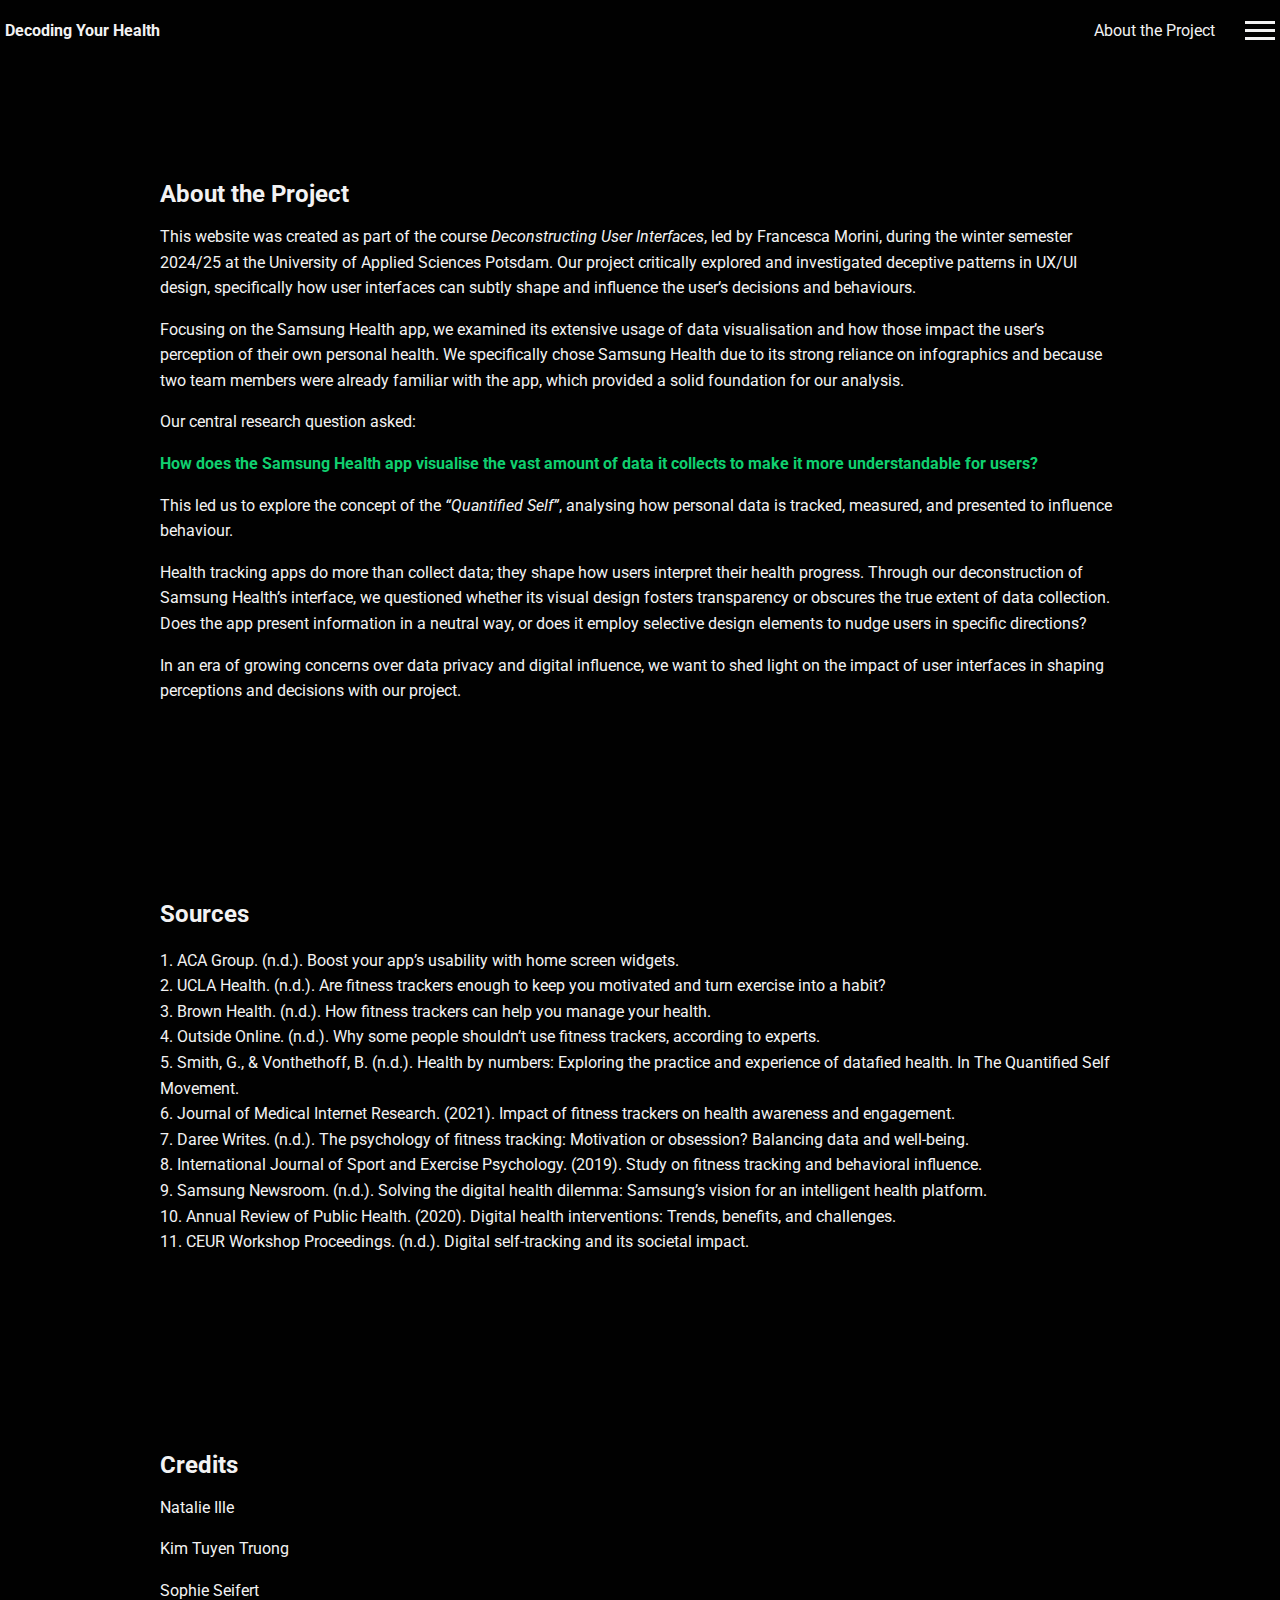
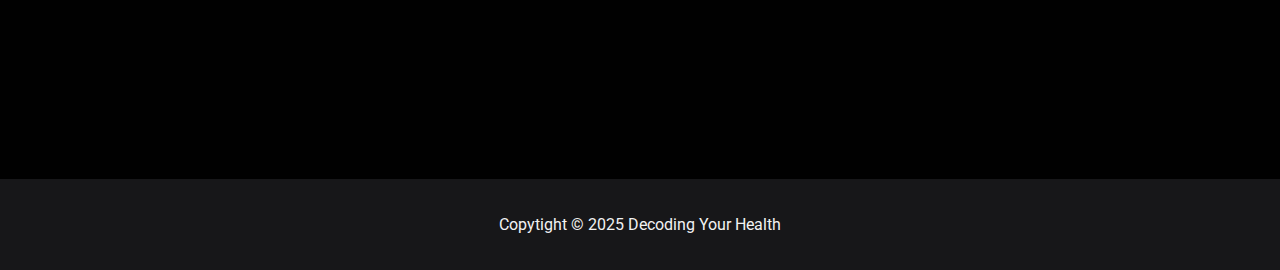
<file: pages/about.html>
<!DOCTYPE html>
<html lang="eng">

<head>
	<meta charset="utf-8">
	<meta http-equiv="X-UA-Compatible" content="IE=edge"/>
	<link rel="icon" type="image/png" href="../img/favicon.png">
	<title>Decoding Your Health</title>
	<meta name="description" content="Understanding The Quantified Self Through Samsung Health"/>
	<meta name="viewport" content="width=device-width, initial-scale=1"/>
	<link rel="stylesheet" href="../css/style.css" />
	<link href="https://fonts.googleapis.com/css2?family=Roboto&display=swap" rel="stylesheet">
</head>

<body>
	<header>
        <a href="/index.html" class="header">Decoding Your Health</a>
        <div class="nav-container">
            <nav>
                <ul class="nav-links">
                    <li><a href="#about">About the Project</a></li>
                </ul>
            </nav>
            <div class="menu-toggle" id="menu-toggle">
                <div class="bar"></div>
                <div class="bar"></div>
                <div class="bar"></div>
            </div>
        </div>
        <div class="mobile-menu" id="mobile-menu">
            <ul>
                <li><a href="/index.html/#indroduction">Introduction</a></li>
                <li><a href="/index/#self-tracking">The Rise of Self-Tracking</a></li>
                <li><a href="/index/#quantified-self">The Quantified Self</a></li>
				<li><a href="/pages/evaluation.html">Evaluating Samsung Health</a></li>
				<li><a href="/pages/conclusion.html">Conclusion</a></li>
            </ul>
        </div>
    </header>

	<main>
		<!-- about -->
		<section id="about">
			<h2>About the Project</h2>
			<p>This website was created as part of the course <em>Deconstructing User Interfaces</em>, led by Francesca Morini, during the winter semester 2024/25 at the University of Applied Sciences Potsdam. Our project critically explored and investigated deceptive patterns in UX/UI design, specifically how user interfaces can subtly shape and influence the user’s decisions and behaviours.</p>
			<p>Focusing on the Samsung Health app, we examined its extensive usage of data visualisation and how those impact the user’s perception of their own personal health. We specifically chose Samsung Health due to its strong reliance on infographics and because two team members were already familiar with the app, which provided a solid foundation for our analysis.</p>
			<p>Our central research question asked:</p>

			<p><span class="green-text">How does the Samsung Health app visualise the vast amount of data it collects to make it more understandable for users?</span></p>
		
			<p>This led us to explore the concept of the <em>“Quantified Self”</em>, analysing how personal data is tracked, measured, and presented to influence behaviour.</p>
			<p>Health tracking apps do more than collect data; they shape how users interpret their health progress. Through our deconstruction of Samsung Health’s interface, we questioned whether its visual design fosters transparency or obscures the true extent of data collection. Does the app present information in a neutral way, or does it employ selective design elements to nudge users in specific directions?</p>
			<p>In an era of growing concerns over data privacy and digital influence, we want to shed light on the impact of user interfaces in shaping perceptions and decisions with our project.</p>
		</section>

		<section id="sources">
			<h2>Sources</h2>
			<p>
				1. <a href="https://acagroup.be/en/blog/boost-your-app-s-usability-with-home-screen-widgets/" target="_blank">ACA Group. (n.d.). Boost your app’s usability with home screen widgets.</a><br>
				2. <a href="https://www.uclahealth.org/news/article/are-fitness-trackers-enough-to-keep-you-motivated-and-turn-exercise-into-a-habit" target="_blank">UCLA Health. (n.d.). Are fitness trackers enough to keep you motivated and turn exercise into a habit?</a><br>
				3. <a href="https://www.brownhealth.org/be-well/how-fitness-trackers-can-help-you-manage-your-health" target="_blank">Brown Health. (n.d.). How fitness trackers can help you manage your health.</a><br>
				4. <a href="https://www.outsideonline.com/health/training-performance/why-some-people-shouldnt-use-fitness-trackers-according-to-experts" target="_blank">Outside Online. (n.d.). Why some people shouldn’t use fitness trackers, according to experts.</a><br>
				5. <a href="https://www.taylorfrancis.com/chapters/edit/10.4324/9781315108285-2" target="_blank">Smith, G., & Vonthethoff, B. (n.d.). Health by numbers: Exploring the practice and experience of datafied health. In The Quantified Self Movement.</a><br>
				6. <a href="https://www.jmir.org/2021/9/e25171/" target="_blank">Journal of Medical Internet Research. (2021). Impact of fitness trackers on health awareness and engagement.</a><br>
				7. <a href="https://dareewrites.com/the-psychology-of-fitness-tracking-motivation-or-obsession-balancing-data-and-well-being/" target="_blank">Daree Writes. (n.d.). The psychology of fitness tracking: Motivation or obsession? Balancing data and well-being.</a><br>
				8. <a href="https://www.tandfonline.com/doi/full/10.1080/2159676X.2019.1617188" target="_blank">International Journal of Sport and Exercise Psychology. (2019). Study on fitness tracking and behavioral influence.</a><br>
				9. <a href="https://news.samsung.com/global/editorial-solving-the-digital-health-dilemma-samsungs-vision-for-an-intelligent-health-platform" target="_blank">Samsung Newsroom. (n.d.). Solving the digital health dilemma: Samsung’s vision for an intelligent health platform.</a><br>
				10. <a href="https://www.annualreviews.org/content/journals/10.1146/annurev" target="_blank">Annual Review of Public Health. (2020). Digital health interventions: Trends, benefits, and challenges.</a><br>
				11. <a href="https://ceur-ws.org/Vol-3405/paper10.pdf" target="_blank">CEUR Workshop Proceedings. (n.d.). Digital self-tracking and its societal impact.</a><br>
			</p>
		</section>
		

		<section id="credits">
			<h2>Credits</h2>
			<p>Natalie Ille</p>
			<p>Kim Tuyen Truong</p>
			<p>Sophie Seifert</p>
		</section>

		<section id="outro"></section>

		<footer>
			<p class="footer-copyright">Copytight © 2025 Decoding Your Health</p>
		</footer>
	</main>

	<!-- Hamburger Menu -->
	<script>
        document.getElementById('menu-toggle').addEventListener('click', function() {
            this.classList.toggle('active');
            document.getElementById('mobile-menu').classList.toggle('active');
        });
    </script>
</body>
</html>
</file>
<file: css/style.css>
:root {
  --bg-color: #010101;
  --text-color: #f2f2f3;
  --section-color: #171719;
  --highlight-color: #10CF6F;
  --highlight-pink: #FF73BD;
  --font-family: 'Roboto', sans-serif;
}

* {
  box-sizing: border-box;
}

html,
body {
  margin: 0;
  padding: 0;
}

body {
  background-color: var(--bg-color);
  color: var(--text-color);
  font-family: var(--font-family);
  margin: 0;
  overflow-x: hidden;
  min-height: 1280px;
  display: block;
}

/* header */
header {
  display: flex;
  justify-content: space-between;
  align-items: center;
  padding: 5px;
  background: var(--bg-color);
  position: fixed;
  top: 0;
  left: 0;
  width: 100%;
  z-index: 1000;
}
.header {
  color: var(--text-color);
  text-decoration: none;
  font-weight: bold;
}
.header:hover {
  color: var(--highlight-color);
}
.nav-container {
  display: flex;
  align-items: center;
  text-decoration: none;
  gap: 20px;
}
.nav-links li {
  list-style-type: none;
}
.nav-links a {
  color: var(--text-color);
  text-decoration: none;
  margin: 0 10px;
}
.nav-links a:hover {
  color: var(--highlight-color);
}
.menu-toggle {
  cursor: pointer;
  display: flex;
  flex-direction: column;
  gap: 5px;
}
.bar {
  background: var(--text-color);
  height: 3px;
  width: 30px;
  transition: transform 0.3s, opacity 0.3s;
}
.menu-toggle.active .bar:nth-child(1) {
  transform: translateY(8px) rotate(45deg);
}
.menu-toggle.active .bar:nth-child(2) {
  opacity: 0;
}
.menu-toggle.active .bar:nth-child(3) {
  transform: translateY(-8px) rotate(-45deg);
}
.mobile-menu {
  display: none;
  position: absolute;
  top: 60px;
  right: 20px;
  background: var(--bg-color);
  border-left: 1px solid var(--highlight-color);
  padding: 20px;
}
.mobile-menu ul {
  list-style: none;
  padding: 0;
  text-align: left;
}
.mobile-menu li {
  margin: 15px 0;
}
.mobile-menu a {
  color: var(--text-color);
  text-decoration: none;
  font-size: 1.2em;
}
.mobile-menu.active {
  display: block;
}

/* main */
#home {
  display: flex;
  align-items: center;
  justify-content: space-between;
  height: 100vh;
  padding: 50px;
  padding-left: 150px;
  padding-right: 150px;
  margin-top: 80px;
}
.home-text {
  flex: 1;
  padding-right: 50px;
}
.home-text h1 {
  color: var(--text-color);
  font-size: 2.5em;
}
.home-text h2 {
  color: var(--highlight-color);
  font-size: 1.8em;
}
.home-text p {
  color: var(--text-color);
  font-size: 1.2em;
  line-height: 1.6;
}
.home-video {
  flex: 1;
  display: flex;
  justify-content: center;
}
video {
  max-width: 100%;
  height: auto;
}

/* scrollama basic */
#intro-scrolly {
  padding-top: 10rem;
  position: relative;
}
#intro-article h3 {
  font-size: 1.5em;
  text-align: left;
  font-size: 1.5em;
  font-weight: bold;
  margin-bottom: 1rem;
}
.intro-step {
  width: 100%;
  opacity: 0.5; /* Standardmäßig 50% Sichtbarkeit */
  transition: opacity 0.1s ease-in-out;
}
.intro-step.is-active {
  opacity: 1; /* Volle Sichtbarkeit, wenn aktiv */
}
.intro-step p {
  line-height: 1.6;
}
 
#scrolly-headline {
  padding-top: 10rem;
  padding-left: 5rem;
  padding-right: 5rem;
  font-size: 1.5em;
}

/* scrollama sticky side */
#scrolly {
position: relative;
display: -webkit-box;
display: -ms-flexbox;
display: flex;
padding-left: 5rem;
padding-right: 5rem;
}
#scrolly>* {
-webkit-box-flex: 1;
-ms-flex: 1;
flex: 1;
}
figure {
display: flex;
justify-content: center; /* Horizontale Zentrierung */
align-items: center; /* Vertikale Zentrierung */
position: sticky;
width: 100%;
height: 80vh; /* Höhe auf die Hälfte des Viewports setzen */
margin: 0;
}
#media-container {
display: flex;
justify-content: center;
align-items: center;
width: 100%;
height: 50vh; /* 50% der Bildschirmhöhe */
overflow: hidden;
}
#media-container img,
#media-container video {
max-width: 100%;
max-height: 100%;
object-fit: contain; /* Behält das Seitenverhältnis bei */
}
article {
display: flex;
flex-direction: column;
justify-content: center; /* Vertikal zentrieren */
text-align: left; /* Textausrichtung */
max-width: 60rem; /* Begrenzung der Breite */
margin: 0 auto; /* Zentrieren des Artikels */
}
.step {
margin: 2rem auto;
padding: 2rem;
}
.text-box {
background-color: var(--section-color);
padding: 1rem;
border-radius: 25px;
max-width: 100%;
}
.step:last-child {
margin-bottom: 0;
}
.step p {
padding: 3rem;
}

.green-text {
  color: var(--highlight-color);
  font-weight: bold;
}

.pink-text {
  color: var(--highlight-pink);
  font-weight: bold;
}

/* Conclusion */
#conclusion {
 margin-top: 7em;
}

.enter-button {
  display: block;
  margin: 60px auto; /* Zentriert den Button unter dem Text */
  padding: 20px 30px;
  border: 2px solid var(--highlight-color); /* Grüne Umrandung */
  background: none; /* Keine Füllung */
  color: var(--highlight-color); /* Grüne Schrift */
  border-radius: 8px;
  font-size: 1.0em;
  font-weight: bold;
  cursor: pointer;
  text-align: center;
  transition: all 0.5s ease-in-out;
  text-decoration: none;
}

/* Hover-Effekt */
.enter-button:hover {
  background: var(--highlight-color);
  color: var(--bg-color);
}

/* Klick-Effekt */
.enter-button:active {
  background: var(--highlight-color);
  color: var(--bg-color);
  transform: scale(1.2); /* Kleiner Klick-Effekt */
}

#outro {
  height: 10em;
}

@media (min-width: 840px) {
  .nav__examples {
    margin-top: 0;
    margin-left: 2rem;
  }
}

/* About */
#about {
  padding-top: 10rem;
  max-width: 60rem;
  justify-content: center;
  margin: 0 auto;
  color: var(--text-color);
}
#about h2 {
  font-size: 1.5em;
  text-align: left;
  font-size: 1.5em;
  font-weight: bold;
  margin-bottom: 1rem;
}
#about p {
  line-height: 1.6;
}
#credits {
  padding-top: 10rem;
  max-width: 60rem;
  justify-content: center;
  margin: 0 auto;
  color: var(--text-color);
}
#credits h2 {
  font-size: 1.5em;
  text-align: left;
  font-size: 1.5em;
  font-weight: bold;
  margin-bottom: 1rem;
}
#credits p {
  line-height: 1.6;
}
#sources {
  padding-top: 10rem;
  max-width: 60rem;
  justify-content: center;
  margin: 0 auto;
  color: var(--text-color);
}
#souces h2 {
  font-size: 1.5em;
  text-align: left;
  font-size: 1.5em;
  font-weight: bold;
  margin-bottom: 1rem;
}
#sources p {
  line-height: 1.6;
}
#sources a {
  color: var(--text-color);
  text-decoration: none; /* Remove underline */
}
#sources a:hover {
  color: var(--highlight-color);
  text-decoration: underline; /* Add underline on hover */
}
#sources p br {
  margin-bottom: 0.5rem; /* Adds some space between each list item */
}
/* Footer */
footer {
  background-color: var(--section-color);
  color: var(--text-color);
  font-family: var(--font-family);
  padding: 20px;
  text-align: center;
  width: 100%;
  position: relative;
  bottom: 0;
  left: 0;
}

.footer-content {
  display: flex;
  justify-content: space-between;
  align-items: center;
  max-width: 1200px;
  margin: 0 auto;
}

/* Screen-Warning Overlay */
#warningOverlay {
  display: none;
  position: fixed;
  color: red;
  text-align: center;
  font-size: 2rem;
  justify-content: center;
  align-items: center;
}
</file>
